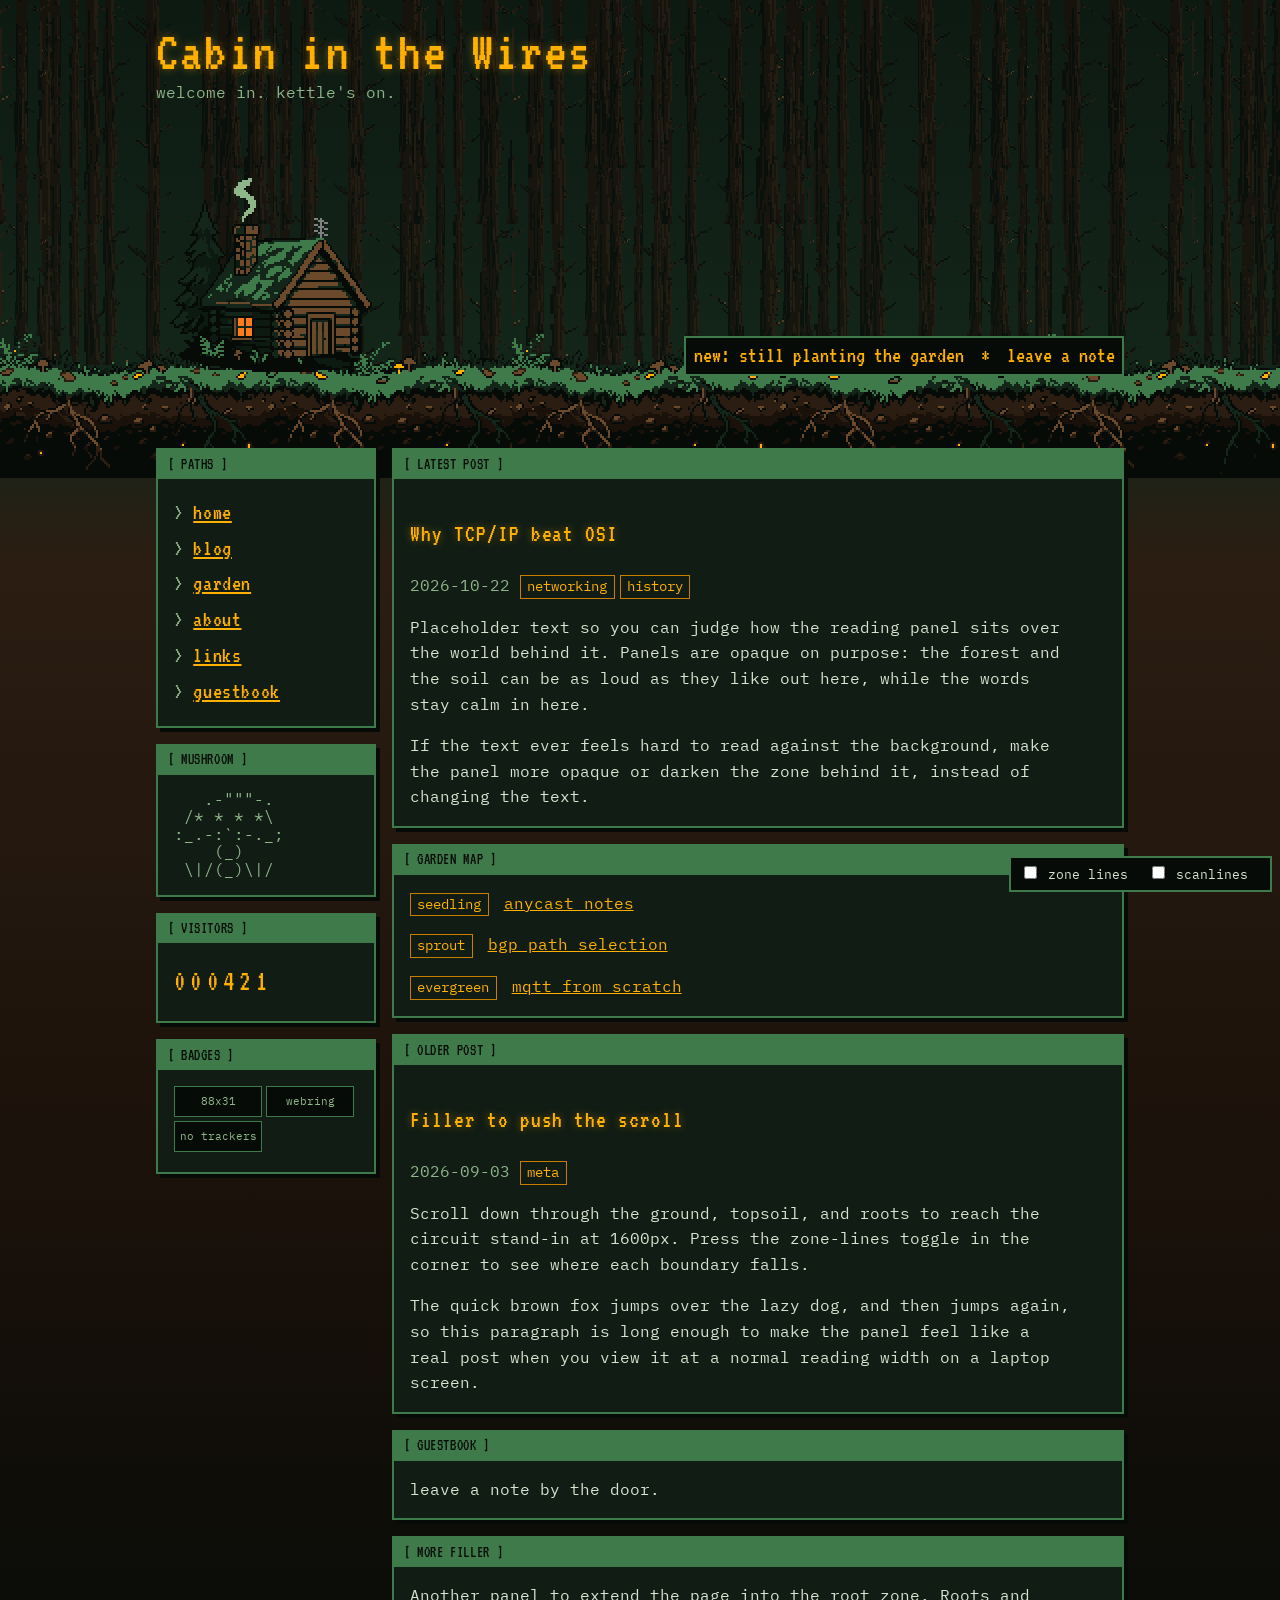
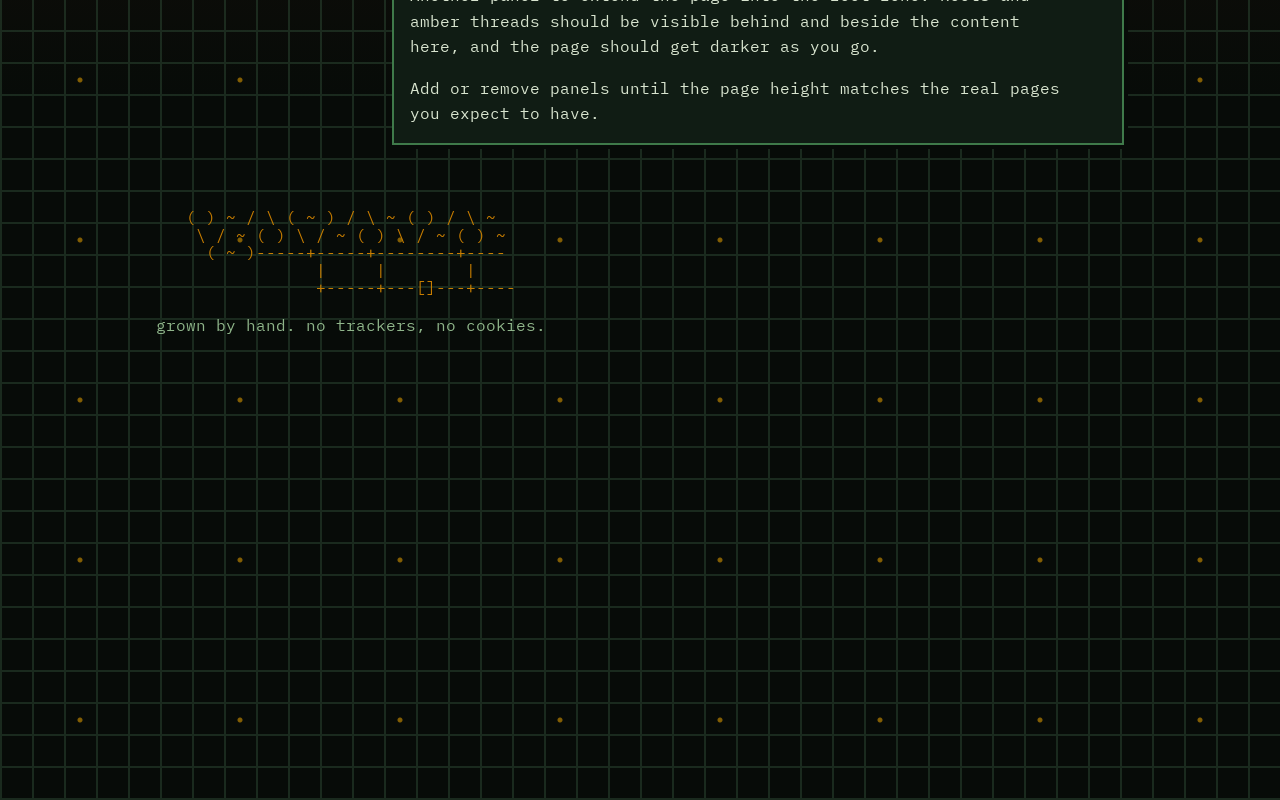
<file: index.html>
<!DOCTYPE html>
<html lang="en">

<head>
    <meta charset="UTF-8">
    <meta name="viewport" content="width=device-width, initial-scale=1.0">
    <title>Cabin In The Wire</title>
    <link rel="preconnect" href="https://fonts.googleapis.com">
    <link rel="preconnect" href="https://fonts.gstatic.com" crossorigin>
    <link href="https://fonts.googleapis.com/css2?family=IBM+Plex+Mono:wght@400;600&family=VT323&display=swap"
        rel="stylesheet">
    <link rel="stylesheet" href="/global/styles/root.css">
    <link rel="stylesheet" href="/global/styles/starting-point.css">
</head>

<div class="world">
    <div class="bg bg-gradient"></div>
    <div class="bg zone-forest"></div>
    <div class="bg ground-line"></div>
    <div class="bg zone-circuit"></div>

    <div class="zone-line" style="top:200px">400 · ground</div>
    <div class="zone-line" style="top:800px">800 · topsoil</div>
    <div class="zone-line" style="top:1200px">1200 · roots</div>
    <div class="zone-line" style="top:1600px">1600 · circuitry</div>

    <header class="hero">
        <h1>Cabin in the Wires</h1>
        <p class="tagline">welcome in. kettle's on.</p>

        <picture>
            <source srcset="cabin.png" media="(prefers-reduced-motion: reduce)">
            <img class="cabin" src="/global/assets/cabin.gif"
                alt="A small log cabin with a mossy roof, a glowing window, and an antenna" width="128" height="128">
        </picture>
        <div class="marquee" aria-hidden="true"><span>new: still planting the garden <span class="blink">*</span> leave
                a note by the door <span class="blink">*</span> hand crafted and artisanal</span></div>
    </header>

    <div class="layout">
        <aside>
            <section class="panel">
                <div class="panel-title">[ paths ]</div>
                <div class="panel-body">
                    <nav aria-label="Main">
                        <ul>
                            <li><a href="#">home</a></li>
                            <li><a href="#">blog</a></li>
                            <li><a href="#">garden</a></li>
                            <li><a href="#">about</a></li>
                            <li><a href="#">links</a></li>
                            <li><a href="#">guestbook</a></li>
                        </ul>
                    </nav>
                </div>
            </section>

            <section class="panel">
                <div class="panel-title">[ mushroom ]</div>
                <div class="panel-body">
                    <pre aria-hidden="true">   .-"""-.
 /* * * *\
:_.-:`:-._;
    (_)
 \|/(_)\|/</pre>
                </div>
            </section>
            <section class="panel">
                <div class="panel-title">[ visitors ]</div>
                <div class="panel-body">
                    <div class="counter" aria-label="Visitor count">000421</div>
                </div>
            </section>

            <section class="panel">
                <div class="panel-title">[ badges ]</div>
                <div class="panel-body">
                    <span class="btn88">88x31</span><span class="btn88">webring</span><span class="btn88">no
                        trackers</span>
                </div>
            </section>
        </aside>

        <main>
            <article class="panel">
                <div class="panel-title">[ latest post ]</div>
                <div class="panel-body">
                    <h2>Why TCP/IP beat OSI</h2>
                    <p class="date">2026-10-22 <span class="tag">networking</span><span class="tag">history</span></p>
                    <p>Placeholder text so you can judge how the reading panel sits over the world behind it. Panels are
                        opaque on purpose: the forest and the soil can be as loud as they like out here, while the words
                        stay calm in here.</p>
                    <p>If the text ever feels hard to read against the background, make the panel more opaque or darken
                        the zone behind it, instead of changing the text.</p>
                </div>
            </article>

            <article class="panel">
                <div class="panel-title">[ garden map ]</div>
                <div class="panel-body">
                    <p><span class="tag">seedling</span> <a href="#">anycast notes</a></p>
                    <p><span class="tag">sprout</span> <a href="#">bgp path selection</a></p>
                    <p><span class="tag">evergreen</span> <a href="#">mqtt from scratch</a></p>
                </div>
            </article>

            <article class="panel">
                <div class="panel-title">[ older post ]</div>
                <div class="panel-body">
                    <h2>Filler to push the scroll</h2>
                    <p class="date">2026-09-03 <span class="tag">meta</span></p>
                    <p>Scroll down through the ground, topsoil, and roots to reach the circuit stand-in at 1600px. Press
                        the zone-lines toggle in the corner to see where each boundary falls.</p>
                    <p>The quick brown fox jumps over the lazy dog, and then jumps again, so this paragraph is long
                        enough to make the panel feel like a real post when you view it at a normal reading width on a
                        laptop screen.</p>
                </div>
            </article>

            <article class="panel">
                <div class="panel-title">[ guestbook ]</div>
                <div class="panel-body">
                    <p>leave a note by the door.</p>
                </div>
            </article>

            <article class="panel">
                <div class="panel-title">[ more filler ]</div>
                <div class="panel-body">
                    <p>Another panel to extend the page into the root zone. Roots and amber threads should be visible
                        behind and beside the content here, and the page should get darker as you go.</p>
                    <p>Add or remove panels until the page height matches the real pages you expect to have.</p>
                </div>
            </article>
        </main>
    </div>

    <footer>
        <pre aria-hidden="true">   ( ) ~ / \ ( ~ ) / \ ~ ( ) / \ ~
    \ / ~ ( ) \ / ~ ( ) \ / ~ ( ) ~
     ( ~ )-----+-----+--------+----
                |     |        |
                +-----+---[]---+----</pre>
        <p>grown by hand. no trackers, no cookies.</p>
    </footer>
</div>

<div class="scanlines" aria-hidden="true"></div>

<div class="debugbar">
    <label><input type="checkbox" id="dbg"> zone lines</label>
    <label><input type="checkbox" id="scan"> scanlines</label>
</div>

<script>
    document.getElementById('dbg').addEventListener('change', e => document.body.classList.toggle('debug', e.target.checked));
    document.getElementById('scan').addEventListener('change', e => document.body.classList.toggle('scan', e.target.checked));
</script>
</body>

</html>
</file>
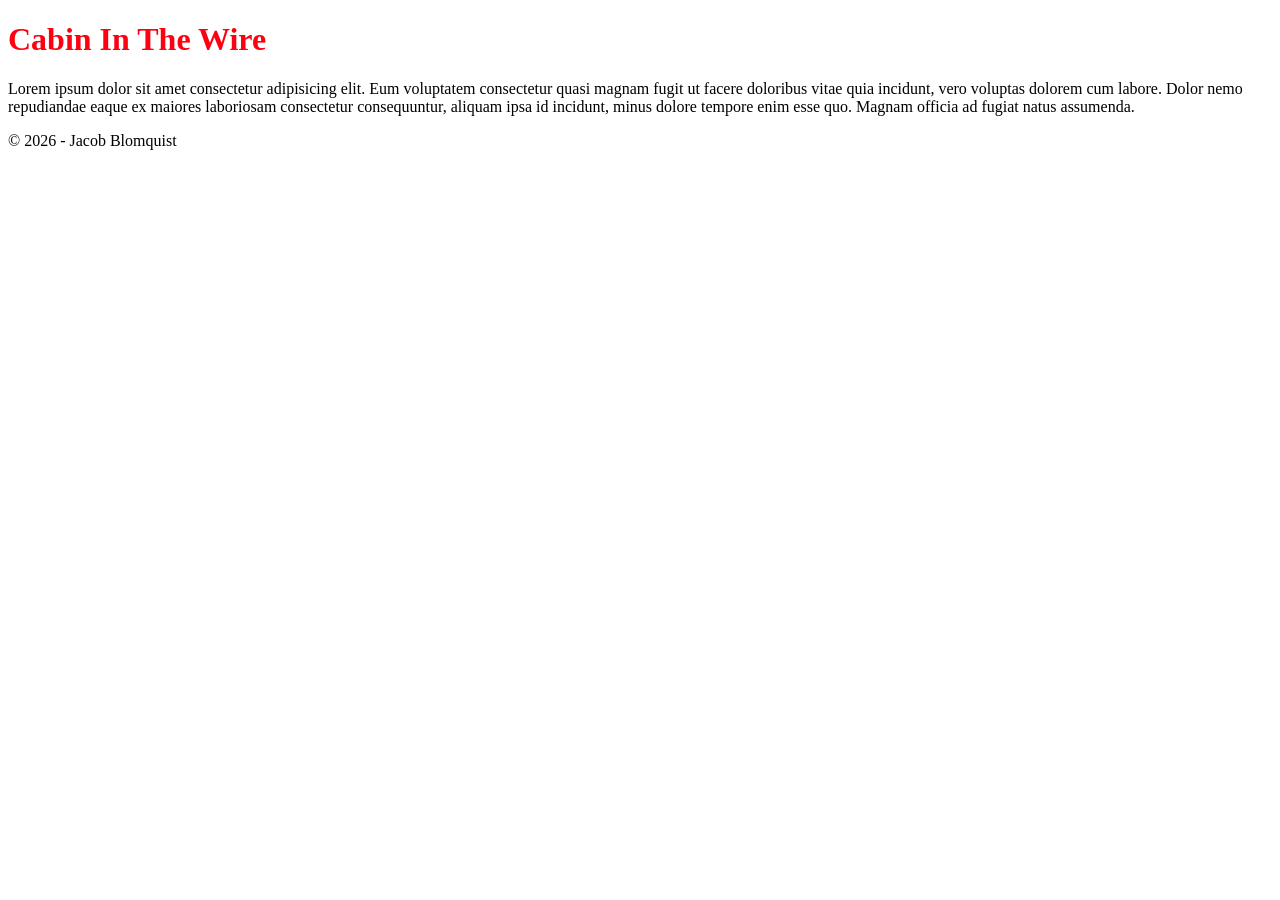
<file: src/index.html>
<!DOCTYPE html>
<html lang="en">

<head>
    <meta charset="UTF-8">
    <meta name="viewport" content="width=device-width, initial-scale=1.0">
    <title>Cabin In The Wire</title>
    <link rel="stylesheet" href="/global/styles/root.css">
</head>

<body>
    <h1>Cabin In The Wire</h1>
    <p>Lorem ipsum dolor sit amet consectetur adipisicing elit. Eum voluptatem consectetur quasi magnam fugit ut facere
        doloribus vitae quia incidunt, vero voluptas dolorem cum labore. Dolor nemo repudiandae eaque ex maiores
        laboriosam consectetur consequuntur, aliquam ipsa id incidunt, minus dolore tempore enim esse quo. Magnam
        officia ad fugiat natus assumenda.</p>
    
    <footer>
        <p>&copy; 2026 - Jacob Blomquist</p>
    </footer>
</body>

</html>
</file>
<file: global/styles/root.css>
:root {
    --asdf: #ff0011
}

h1{
    color: var(--asdf)
}
</file>
<file: global/styles/starting-point.css>
/* ===== ASSET FILES (put these next to index.html) =====
   forest-backdrop.png   256x112 seamless tile
   ground-line-strip.png 256x112 seamless strip
   cabin.gif             ~128x128 animated  (cabin.png = static fallback)
   ====================================================== */
:root {
    --void: #070b08;
    --canopy: #0d1a12;
    --moss: #14261a;
    --panel: #101c14;
    --soil: #2b1d12;
    --deep-soil: #1a110a;
    --fern: #3f7a4a;
    --trace: #2e4a35;
    --root: #6b4a2b;
    --text: #d8e4cf;
    --text-dim: #8fb58a;
    --amber: #ffb000;
    --amber-dim: #c77d00;
    --ember: #ff7a1a;
    --font-body: "IBM Plex Mono", "Courier New", ui-monospace, monospace;
    --font-display: "VT323", "IBM Plex Mono", ui-monospace, monospace;
    --border: 2px solid var(--fern);
    --shadow: 4px 4px 0 var(--void);
    --glow: 0 0 8px rgba(255, 176, 0, 0.45);

    /* TUNE THESE */
    --s: 2;
    /* pixel scale for all art */
    --ground-y: 400px;
    /* where the surface sits */
    --surface-row: 28px;
    /* source rows of headroom above the grass line in ground-line-strip.png */
    --cabin-nudge: 0px;
    /* positive = push cabin down into the grass */
    --forest-opacity: 0.7;
}

* {
    box-sizing: border-box;
}

html {
    background: var(--void);
}

body {
    margin: 0;
    font: 16px/1.6 var(--font-body);
    color: var(--text);
    image-rendering: pixelated;
}

a {
    color: var(--amber);
}

a:visited {
    color: var(--amber-dim);
}

a:hover {
    color: var(--ember);
    background: var(--void);
}

:focus-visible {
    outline: 2px solid var(--ember);
    outline-offset: 2px;
}

h1,
h2,
h3,
nav,
.panel-title {
    font-family: var(--font-display);
    font-weight: normal;
    letter-spacing: 0.04em;
}

h1,
h2 {
    color: var(--amber);
    text-shadow: var(--glow);
}

pre {
    margin: 0;
    font: inherit;
    line-height: 1.1;
    white-space: pre;
    overflow-x: auto;
    overflow-y: hidden;
    color: var(--text-dim);
}

/* ===== THE WORLD (everything scrolls inside this) ===== */
.world {
    position: relative;
    min-height: 2400px;
    overflow: hidden;
    isolation: isolate;
}

.bg {
    position: absolute;
    left: 0;
    width: 100%;
    pointer-events: none;
    image-rendering: pixelated;
}

.bg-gradient {
    top: 0;
    height: 100%;
    z-index: 0;
    background: linear-gradient(to bottom,
            var(--canopy) 0, var(--moss) var(--ground-y),
            var(--soil) calc(var(--ground-y) + 160px),
            var(--deep-soil) 1200px, var(--void) 1700px, var(--void) 100%);
}

.zone-forest {
    top: 0;
    height: calc(var(--ground-y) - 35px);
    z-index: 1;
    opacity: var(--forest-opacity);
    background:
        url("/global/assets/treeline.png") repeat 40px 0 / calc(192px * var(--s)) calc(84px * var(--s)),
        url("/global/assets/treeline.png") repeat 0 0 / calc(256px * var(--s)) calc(112px * var(--s));
}

.ground-line {
    top: calc(var(--ground-y) - var(--surface-row) * var(--s) - 90px);
    z-index: 2;
    height: calc(112px * var(--s));
    background: url("/global/assets/ground-line-strip.png") repeat-x 0 0 / calc(256px * var(--s)) calc(112px * var(--s));
}

/* Stand-in for the circuit tile until you make one */
.zone-circuit {
    top: 1600px;
    bottom: 0;
    z-index: 1;
    background:
        radial-gradient(circle, var(--amber) 0 2px, transparent 3px) 0 0 / 160px 160px,
        repeating-linear-gradient(90deg, var(--trace) 0 2px, transparent 2px 32px),
        repeating-linear-gradient(0deg, var(--trace) 0 2px, transparent 2px 32px);
    opacity: 0.5;
}

/* Optional scanlines */
.scanlines {
    position: fixed;
    inset: 0;
    z-index: 100;
    pointer-events: none;
    opacity: 0.5;
    background: repeating-linear-gradient(to bottom, transparent 0, transparent 2px, rgba(0, 0, 0, .12) 3px);
}

body:not(.scan) .scanlines {
    display: none;
}

/* ===== HERO (the clearing, ends at the ground line) ===== */
.hero {
    position: relative;
    z-index: 3;
    height: var(--ground-y);
    max-width: 1000px;
    margin: 0 auto;
    padding: 1.25rem 1rem 0;
}

.hero h1 {
    margin: 0.25rem 0 0;
    font-size: 3.5rem;
    line-height: 1;
}

.tagline {
    margin: 0;
    color: var(--text-dim);
}

.vine {
    margin-top: 0.5rem;
}

.cabin {
    position: absolute;
    left: 1rem;
    bottom: calc(0px - var(--cabin-nudge));
    width: calc(128px * var(--s));
    height: auto;
    image-rendering: pixelated;
}

.marquee {
    position: absolute;
    right: 1rem;
    bottom: 1.5rem;
    width: min(46%, 440px);
    overflow: hidden;
    border: var(--border);
    background: var(--void);
    white-space: nowrap;
}

.marquee span {
    display: inline-block;
    padding: 0 0.5rem;
    color: var(--amber);
    font-family: var(--font-display);
    font-size: 1.4rem;
    animation: scroll 16s linear infinite;
}

@keyframes scroll {
    from {
        transform: translateX(100%);
    }

    to {
        transform: translateX(-100%);
    }
}

@keyframes blink {
    50% {
        opacity: 0;
    }
}

.blink {
    animation: blink 1s steps(1) infinite;
    color: var(--ember);
}

/* ===== LAYOUT ===== */
.layout {
    position: relative;
    z-index: 3;
    display: grid;
    grid-template-columns: 220px 1fr;
    gap: 1rem;
    max-width: 1000px;
    margin: 0 auto;
    padding: 3rem 1rem 1rem;
}

.panel {
    background: var(--panel);
    border: var(--border);
    box-shadow: var(--shadow);
    margin-bottom: 1rem;
}

.panel-title {
    background: var(--fern);
    color: var(--void);
    padding: 0.1rem 0.6rem;
    text-transform: uppercase;
}

.panel-body {
    padding: 1rem;
}

article .panel-body {
    max-width: 70ch;
}

.panel-body p {
    margin: 0 0 1em;
}

.panel-body p:last-child {
    margin-bottom: 0;
}

.date {
    color: var(--text-dim);
}

.tag {
    display: inline-block;
    border: 1px solid var(--amber-dim);
    color: var(--amber);
    padding: 0 0.4rem;
    margin-right: 0.3rem;
    font-size: 0.85rem;
}

nav ul {
    list-style: none;
    margin: 0;
    padding: 0;
    font-size: 1.4rem;
}

nav li::before {
    content: "> ";
    color: var(--text-dim);
}

.btn88 {
    display: inline-grid;
    place-items: center;
    width: 88px;
    height: 31px;
    margin: 0 4px 4px 0;
    border: 1px solid var(--fern);
    background: var(--void);
    color: var(--text-dim);
    font-size: 0.7rem;
}

.counter {
    font-family: var(--font-display);
    font-size: 1.8rem;
    color: var(--amber);
    letter-spacing: 0.15em;
}

footer {
    position: relative;
    z-index: 3;
    max-width: 1000px;
    margin: 0 auto;
    padding: 2rem 1rem 3rem;
}

footer pre {
    color: var(--amber-dim);
}

footer p {
    color: var(--text-dim);
}

/* ===== DEBUG: zone lines (toggle in the bar) ===== */
.zone-line {
    display: none;
    position: absolute;
    left: 0;
    width: 100%;
    z-index: 50;
    border-top: 1px dashed var(--ember);
    color: var(--ember);
    font-size: 0.75rem;
    pointer-events: none;
}

body.debug .zone-line {
    display: block;
}

.debugbar {
    position: fixed;
    right: 0.5rem;
    bottom: 0.5rem;
    z-index: 200;
    background: var(--void);
    border: var(--border);
    padding: 0.3rem 0.6rem;
    font-size: 0.8rem;
}

.debugbar label {
    margin-right: 0.75rem;
    cursor: pointer;
}

@media (max-width: 700px) {
    .layout {
        grid-template-columns: 1fr;
    }

    .hero h1 {
        font-size: 2.4rem;
    }

    .vine {
        display: none;
    }

    .marquee {
        width: calc(100% - 2rem);
        bottom: auto;
        top: 6.5rem;
        right: 1rem;
    }
}

@media (prefers-reduced-motion: reduce) {

    .blink,
    .marquee span {
        animation: none;
    }
}
</file>
